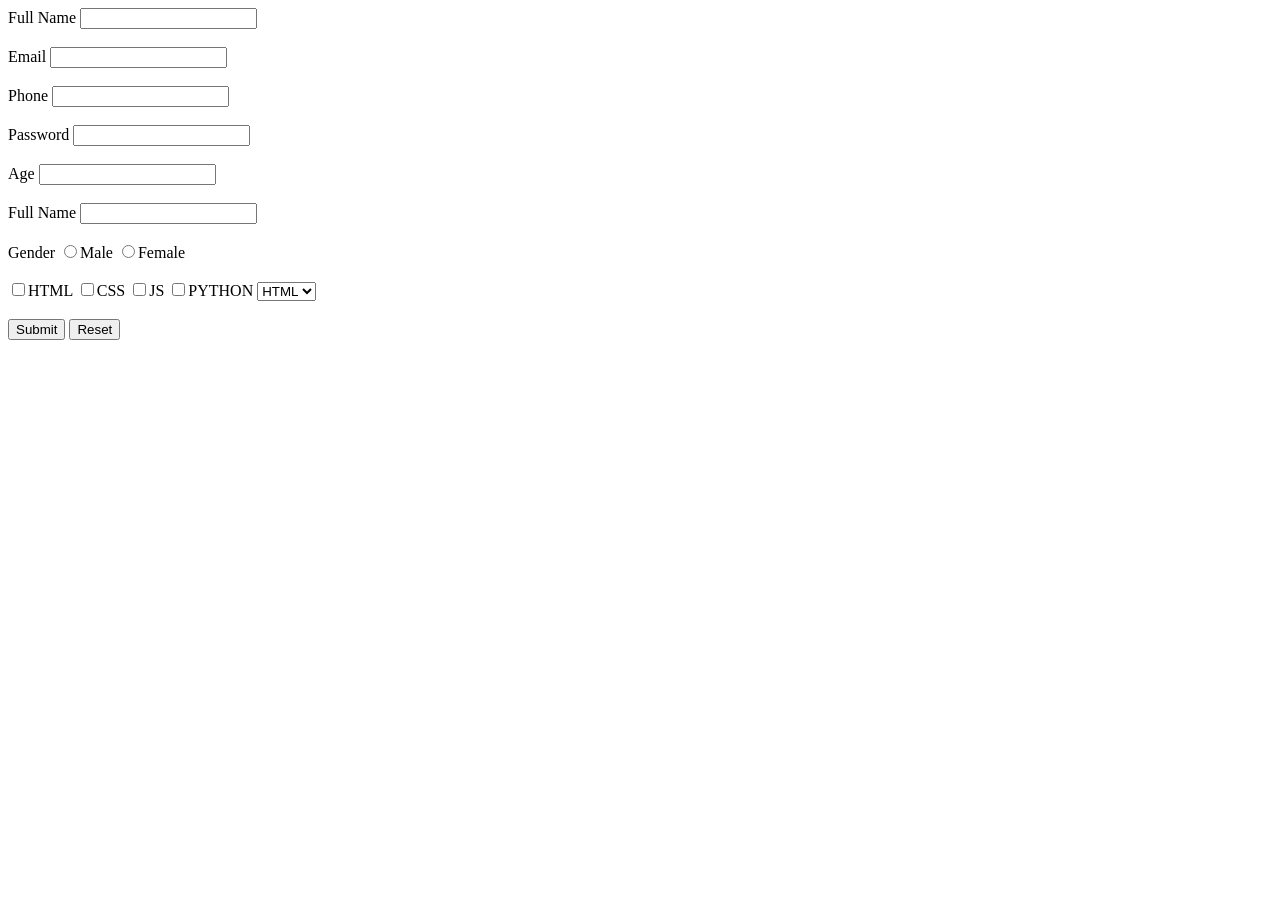
<file: index.html>
<!DOCTYPE html>
<html>
    <head>
        <title>INDEX page</title>
    </head>

<body>
    <form action=""# method="GET">
        <labelfor="fullname">Full Name</label>
        <input type="text" name="fullname"><br><br>

        <labelfor="email">Email</label>
        <input type="email" name="email"><br><br>

        <labelfor="phone">Phone</label>
        <input type="text" name="phone"><br><br>

        <labelfor="pass">Password</label>
        <input type="password" name="pass"><br><br>

        <labelfor="age">Age</label>
        <input type="number" name="fullname"><br><br>

        <labelfor="fullname">Full Name</label>
        <input type="text" name="fullname"><br><br>

    </form>


    <label for ="gender">Gender</label>
    <input type="radio" name="gender" value="male">Male
    <input type="radio" name="gender" value="female">Female<br><br>


    <input type="checkbox" name="skills" value="html">HTML
    <input type="checkbox" name="skills" value="css">CSS
    <input type="checkbox" name="skills" value="js">JS
    <input type="checkbox" name="skills" value="python">PYTHON


    <select name="subject"  id="subject">
        <option value="html">HTML</option>
        <option value="css">CSS</option>
        <option value="js">JS</option>
    </select>

    <br><br><input type="submit">
    <input type="reset">


</body>
</html>
</file>
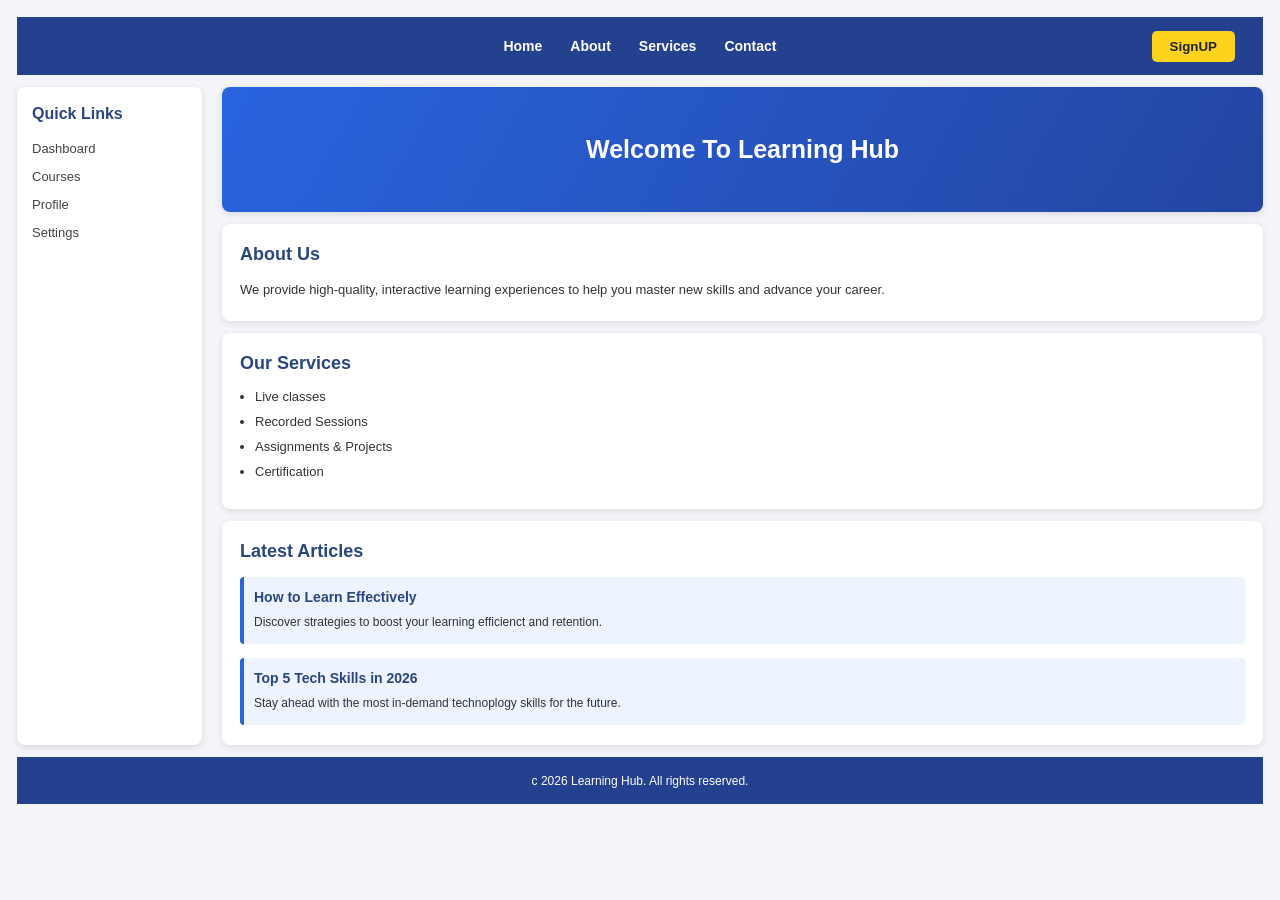
<file: my task1/index.html>
<!DOCTYPE html>

<html>
    <head>
         <meta charset="UTF-8">
         <meta name="viewport" content="width=device-width, initial-scale=1.0">

         <title>blackbox</title>
         <meta 
         name="description"
         content="A beginner-friendly article about HTML, CSS, JavaScript and web accessibility.">

         <link rel="stylesheet" href="style.css">
    </head>

    <body>
        <nav>
            <a href="home">Home</a>
            <a href="about">About</a>
            <a href="services">Services</a>
            <a href="contact">Contact</a>
            <button>SignUP</button>
        </nav>
        <div>
            <h1>Welcome To Learning Hub</h1>
        </div>

        <div>
            <h2>About Us</h2>
            <p>We provide high-quality, interactive learning experiences to help you master new skills and advance your career.</p>
        </div>

        <div>
            <h2>Our Services</h2>
            <ul>
                <li>Live classes</li>
                <li>Recorded Sessions</li>
                <li>Assignments & Projects</li>
                <li>Certification</li>
            </ul>
        </div>

        <section>
            <h2>Latest Articles</h2>

            <div>
                <h3>How to Learn Effectively</h3>
                <p>Discover strategies to boost your learning efficienct and retention.</p>
            </div>

            <div>
                <h3>Top 5 Tech Skills in 2026</h3>
                <p>Stay ahead with the most in-demand technoplogy skills for the future.</p>
            </div>
        </section>

        <aside>
            <h2>Quick Links</h2>
            <nav>
                <a href="dashboard">Dashboard</a>
                <a href="courses">Courses</a>
                <a href="profile">Profile</a>
                <a href="settings">Settings</a>
            </nav>
        </aside>
        
        <footer>c 2026 Learning Hub. All rights reserved.</footer>
        
    </body>
</html>
</file>
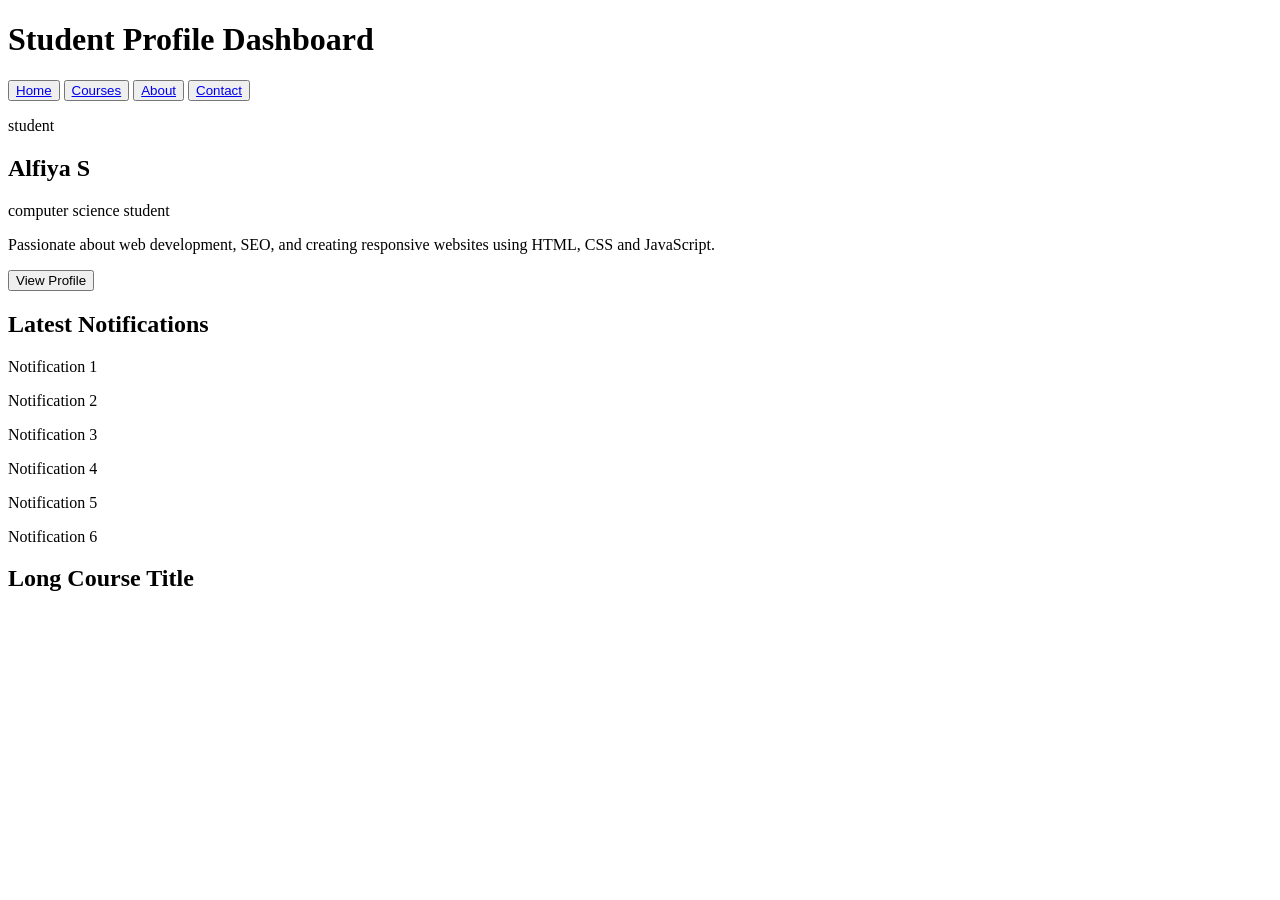
<file: my task2/index.html>
<!DOCTYPE html>

<html>
    <head>
      <meta charset="UTF-8"> 
      <meta name="viewport" content="width=device-width, initial-scale=1.0">
      <title>Profile Dashboard</title> 

    </head>
    <style>
     
    </style>

    <body>

        
        <h1>
            Student Profile Dashboard
        </h1>
        <nav>
            <button>
                <a href="home">Home</a>
            </button>
            <button>
                <a href="courses">Courses</a>
            </button>
            <button>
                <a href="about">About</a>
            </button>
            <button>
                <a href="contact">Contact</a>
            </button>


            <div>
                <p>student</p>
                <h2>Alfiya S</h2>
                <p>computer science student</p>
                <p>Passionate about web development,
                   SEO, and creating responsive
                   websites using HTML, CSS and
                   JavaScript.</p>
                   <button>View Profile</button>
            </div>

            <section>
            <h2>Latest Notifications</h2>
            <div>
                <p>Notification 1</p>
                <p>Notification 2</p>
                <p>Notification 3</p>
                <p>Notification 4</p>
                <p>Notification 5</p>
                <p>Notification 6</p>
            </div>
            </section>

            <section>
            <h2>Long Course Title</h2>
            </section>
       

            <div class="container">

            </div>

           </body>
</html>
</file>
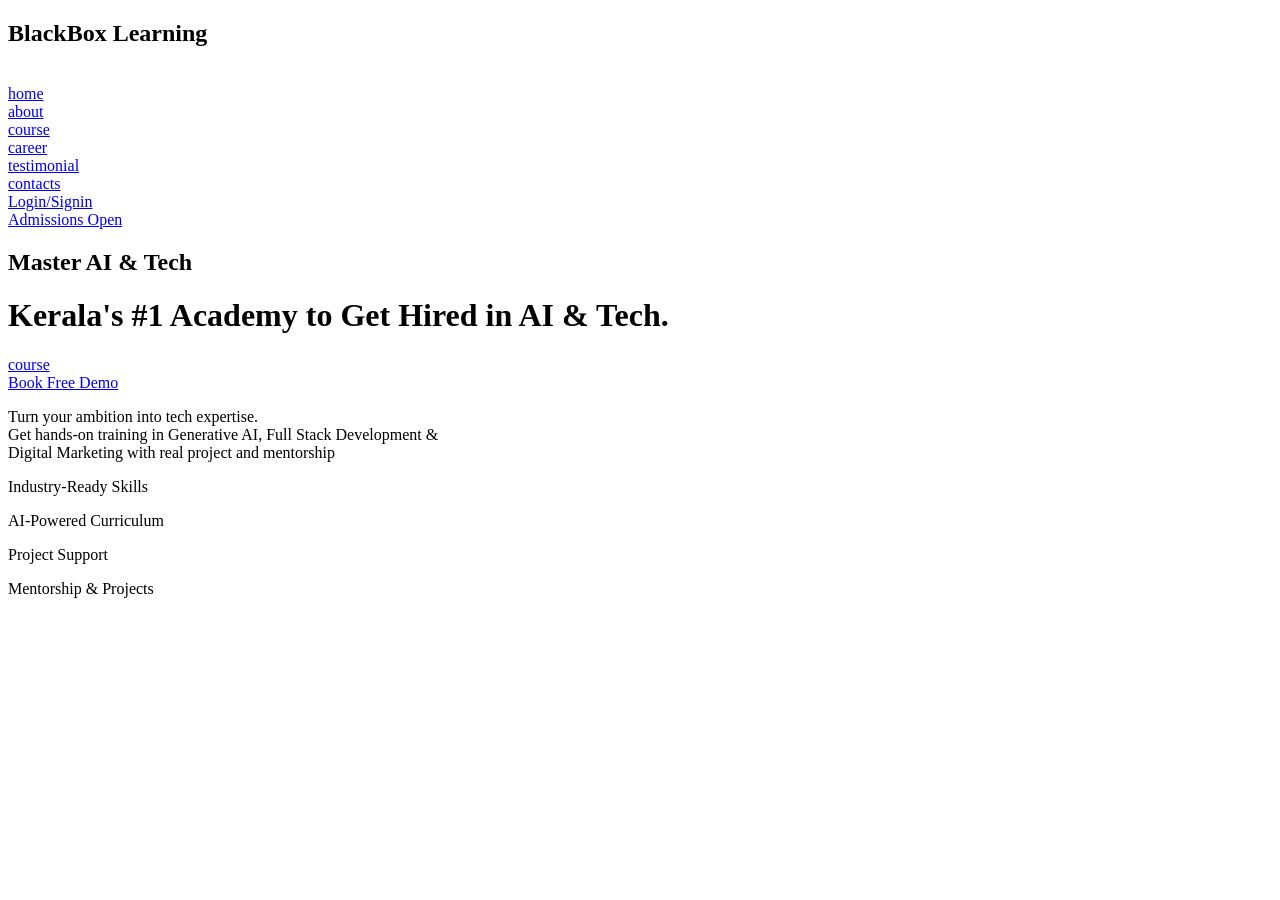
<file: first code.html>
<!DOCTYPE html>

<html>
    <head>
        <title>BlackBox Learning</title>
    </head>
    <body>
    <div>
        <h2>BlackBox Learning</h2><br>
        <nav>
        
        <a href="home.html">home</a><br>
        
        <a href="about.html">about</a><br>
        
        <a href="course.html">course</a><br>
        
        <a href="career.html">career</a><br>
        
        <a href="testimonial.html">testimonial</a><br>
        
        <a href="contacts.html">contacts</a><br>
        
        
        <a href="Login/Signin.html">Login/Signin</a><br>
        </nav>
    </div>
    
    
    <div>
            <a href="Admissions open .html">Admissions Open</a>
        <h2>Master AI & Tech</h2>
    </div>
    
   <div>
       <h1>Kerala's #1 Academy
to Get Hired
in AI & Tech.</h1>
   </div>
   
   
   <div>
       <a href="course.html">course</a><br>
       
       <a href="demo.html">Book Free Demo</a>
   </div>
   
   
   <div>
       <p>Turn your ambition into tech expertise.<br>
Get hands-on training in Generative AI, Full Stack Development & <br> Digital Marketing with real project and mentorship</p>
   </div>
   
   <div>
       <p>Industry-Ready Skills</p>
       
       <p>AI-Powered Curriculum</p>
       
       <p>
Project Support</p>
       
       <p>Mentorship & Projects</p>
   </div>
   </body>
</html>
</file>
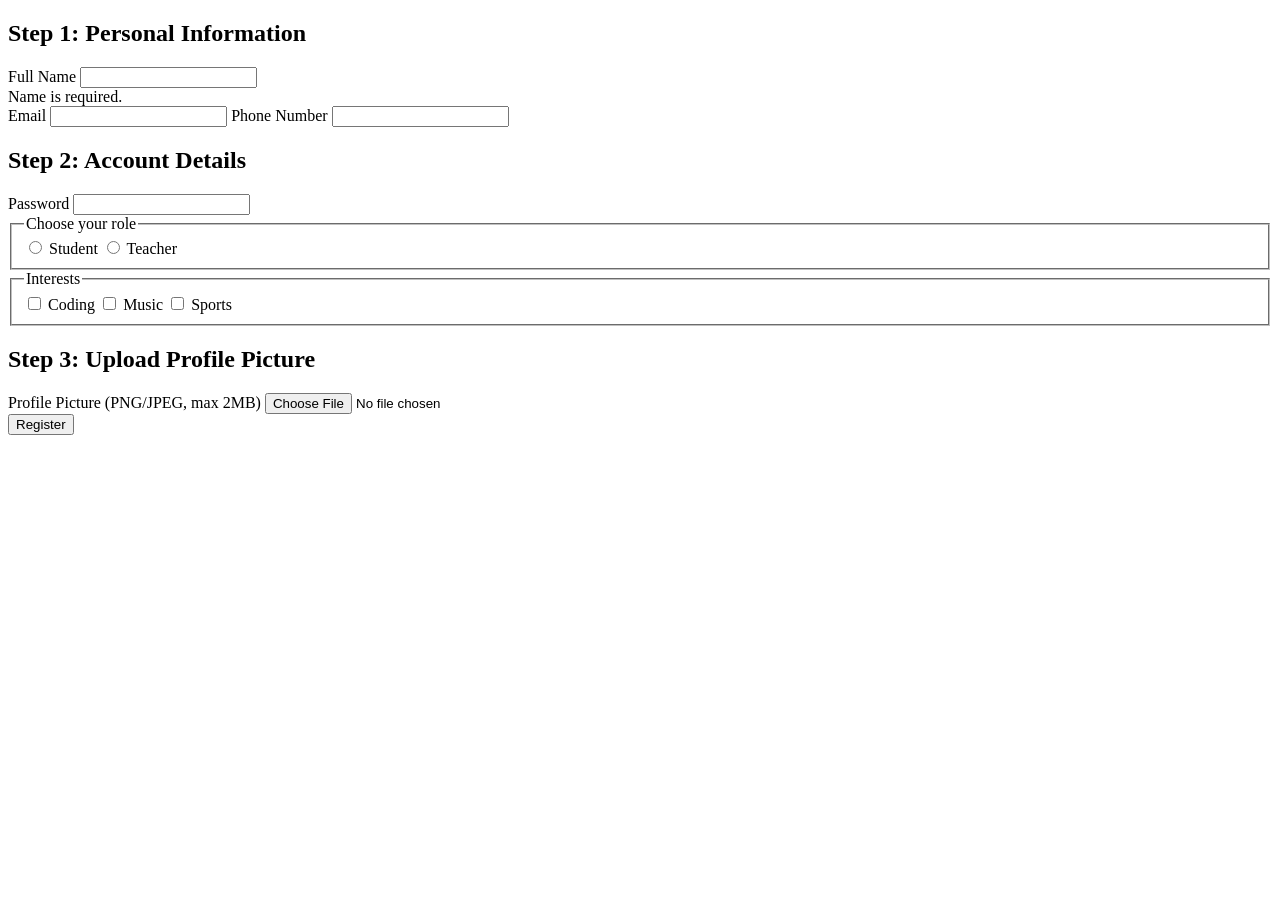
<file: inside_task_3.html>
<!DOCTYPE html>
<html lang="en">
<head>
  <meta charset="UTF-8">
  <meta name="viewport" content="width=device-width, initial-scale=1.0">
  <title>Secure Registration Form</title>
</head>
<body>
  <form action="/register" method="post" enctype="multipart/form-data">

    <section>
      <h1>Step 1: Personal Information</h1>

      <label for="fullname">Full Name</label>
      <input type="text" id="fullname" name="fullname" 
             required minlength="2" maxlength="50" autocomplete="name"
             aria-describedby="error-fullname" aria-invalid="false">

      <div id="error-fullname" class="error" aria-live="polite">Name is required.</div>

      <label for="email">Email</label>
      <input type="email" id="email" name="email" required autocomplete="email">

      <label for="phone">Phone Number</label>
      <input type="tel" id="phone" name="phone" required 
             pattern="[0-9]{10}" title="Enter a 10-digit phone number">
    </section>

    <section>
      <h2>Step 2: Account Details</h2>

      <label for="password">Password</label>
      <input type="password" id="password" name="password" 
             required minlength="8" maxlength="20" autocomplete="new-password">

      <fieldset>
        <legend>Choose your role</legend>
        <label><input type="radio" name="role" value="student" required> Student</label>
        <label><input type="radio" name="role" value="teacher"> Teacher</label>
      </fieldset>

      <fieldset>
        <legend>Interests</legend>
        <label><input type="checkbox" name="interests" value="coding"> Coding</label>
        <label><input type="checkbox" name="interests" value="music"> Music</label>
        <label><input type="checkbox" name="interests" value="sports"> Sports</label>
      </fieldset>
    </section>

    <section>
      <h2>Step 3: Upload Profile Picture</h2>
      <label for="profilepic">Profile Picture (PNG/JPEG, max 2MB)</label>
      <input type="file" id="profilepic" name="profilepic" accept="image/png,image/jpeg" required>
    </section>

    <input type="hidden" name="form_id" value="registration_v1">

    <button type="submit">Register</button>
  </form>
</body>
</html>
</file>
<file: my task1/style.css>
p{
   color: var(--color-red); 
}
* {
    box-sizing: border-box;
}

body {
    margin: 17px;
    font-family: Arial, sans-serif;
    background-color: #f4f5f9;
    color: #333;

    display: grid;

    grid-template-columns: 185px 1fr;
    grid-template-rows: 58px auto auto auto auto 47px;

    gap: 12px 20px;
}




body > nav:first-child {
    grid-column: 1 / 3;
    grid-row: 1;

    background-color: #24418f;

    display: flex;
    align-items: center;
    justify-content: center;

    gap: 28px;

    padding: 0 28px;
}




body > nav:first-child a {
    color: white;
    text-decoration: none;

    font-size: 14px;
    font-weight: bold;
}




body > nav:first-child a:hover {
    color: #ffd21c;
}



body > nav:first-child button {
    position: absolute;
    right: 45px;

    background-color: #ffd21c;
    color: #222;

    border: none;
    border-radius: 5px;

    padding: 8px 18px;

    font-weight: bold;

    cursor: pointer;
}

body > nav:first-child button:hover {
    background-color: #f5bd00;
}


body > aside {
    grid-column: 1;
    grid-row: 2 / 6;

    background-color: white;

    padding: 18px 15px;

    border-radius: 8px;

    box-shadow: 0 2px 7px rgba(0, 0, 0, 0.12);
}




body > aside h2 {
    color: #29467f;

    font-size: 16px;

    margin-top: 0;
    margin-bottom: 18px;
}



body > aside nav {
    display: flex;
    flex-direction: column;

    gap: 13px;
}




body > aside nav a {
    color: #444;

    text-decoration: none;

    font-size: 13px;
}



body > aside nav a:hover {
    color: #2864d7;
}



body > div:first-of-type {
    grid-column: 2;
    grid-row: 2;

    background: linear-gradient(
        120deg,
        #2864df,
        #2445a1
    );

    height: 125px;

    border-radius: 8px;

    display: flex;
    justify-content: center;
    align-items: center;

    color: white;

    box-shadow: 0 2px 6px rgba(0, 0, 0, 0.12);
}




body > div:first-of-type h1 {
    font-size: 25px;
    margin: 0;
}



body > div:nth-of-type(2) {
    grid-column: 2;
    grid-row: 3;

    background-color: white;

    padding: 20px 18px;

    border-radius: 8px;

    box-shadow: 0 2px 7px rgba(0, 0, 0, 0.1);
}




body > div:nth-of-type(3) {
    grid-column: 2;
    grid-row: 4;

    background-color: white;

    padding: 20px 18px;

    border-radius: 8px;

    box-shadow: 0 2px 7px rgba(0, 0, 0, 0.1);
}



body > div h2,
body > section h2 {
    color: #29467f;

    font-size: 18px;

    margin-top: 0;
    margin-bottom: 15px;
}




body > div p,
body > section p {
    font-size: 13px;

    line-height: 1.6;

    margin: 0;
}




body > div:nth-of-type(3) ul {
    margin: 0;

    padding-left: 15px;
}


body > div:nth-of-type(3) li {
    font-size: 13px;

    margin-bottom: 10px;
}




body > section {
    grid-column: 2;
    grid-row: 5;

    background-color: white;

    padding: 20px 18px;

    border-radius: 8px;

    box-shadow: 0 2px 7px rgba(0, 0, 0, 0.1);
}




body > section > div {
    background-color: #edf3ff;

    border-left: 4px solid #2864df;

    padding: 12px 10px;

    margin-bottom: 14px;

    border-radius: 4px;
}




body > section > div:last-child {
    margin-bottom: 0;
}




body > section h3 {
    color: #29467f;

    font-size: 14px;

    margin: 0 0 8px 0;
}




body > section p {
    font-size: 12px;
}



body > footer {
    grid-column: 1 / 3;
    grid-row: 6;

    background-color: #24418f;

    color: white;

    display: flex;

    justify-content: center;
    align-items: center;

    font-size: 12px;
}
</file>
